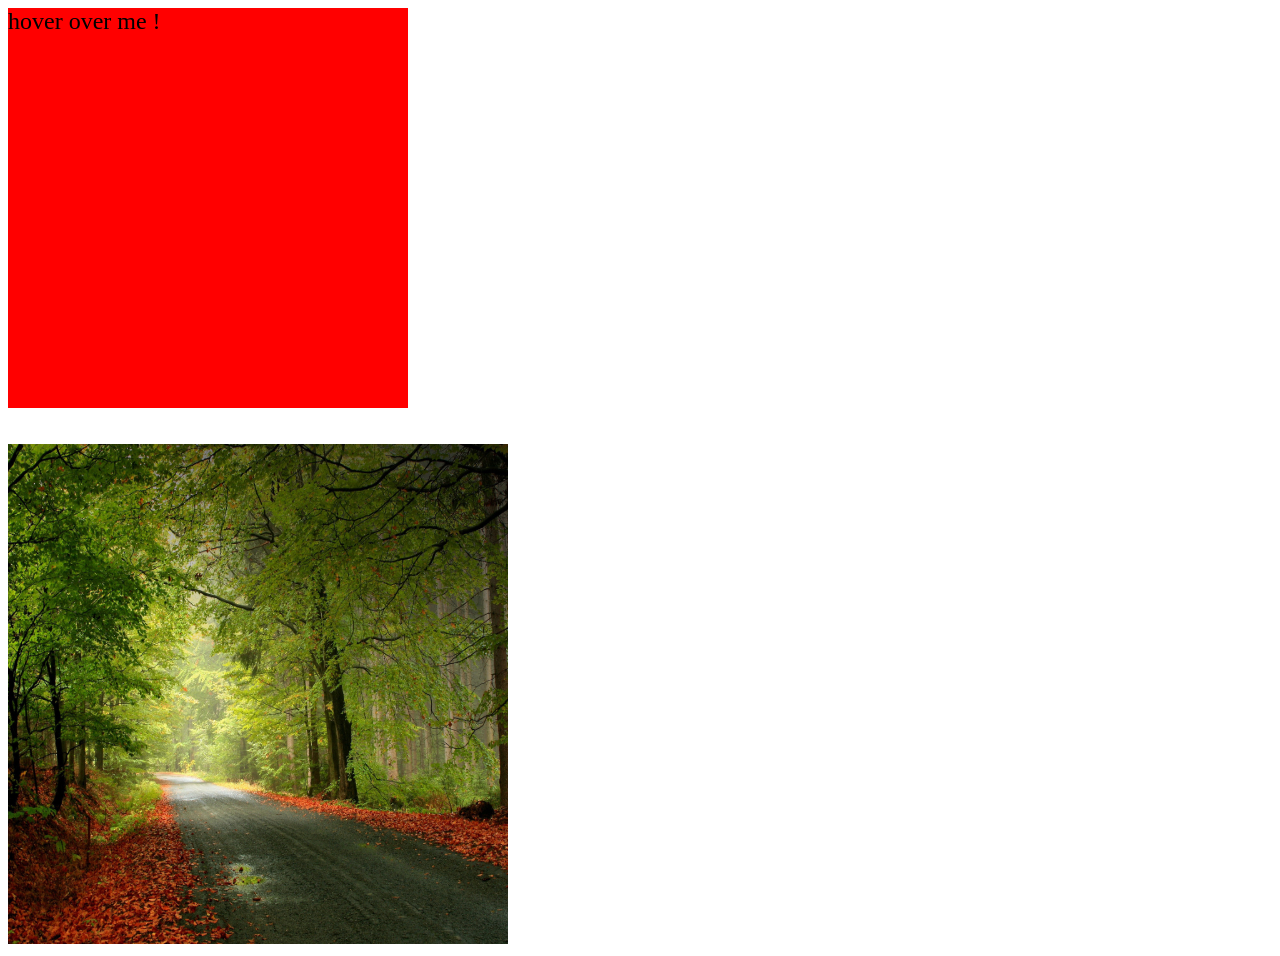
<file: Homework2/views/index.html>
<!DOCTYPE html>
<html lang="en">
<head>
    <meta charset="UTF-8">
    <meta http-equiv="X-UA-Compatible" content="IE=edge">
    <meta name="viewport" content="width=device-width, initial-scale=1.0">
    <link rel="stylesheet" href="style.css">
    <script src="https://ajax.googleapis.com/ajax/libs/jquery/3.5.1/jquery.min.js"></script>
    <title>Document</title>
</head>
<body>
    <div id="box">hover over me !</div><br><br>
    <img src="./images/image.jpg" alt="error" height="500" width="500">
    <script src="my_jquery_functions.js"></script>
</body>
</html>
</file>
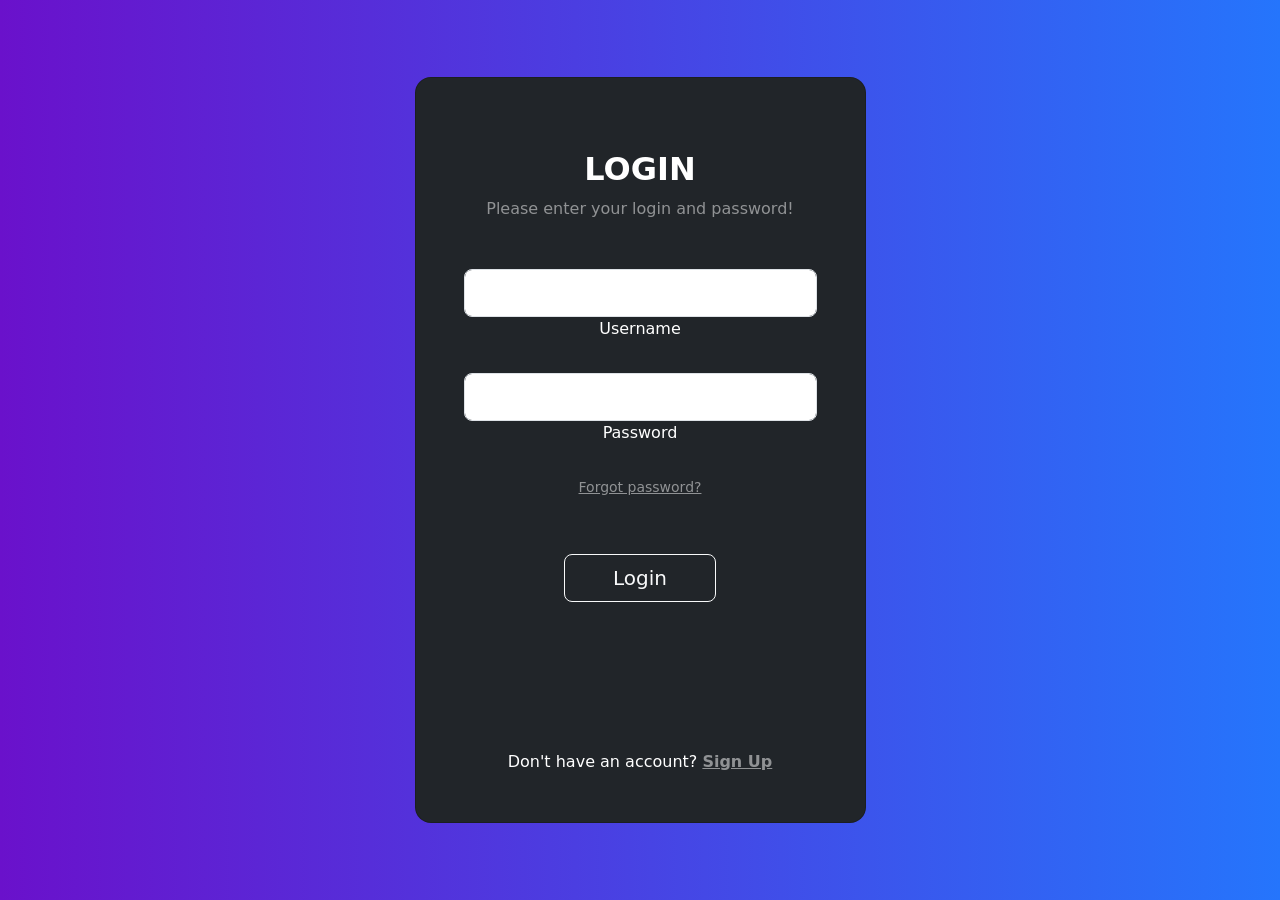
<file: Homework7/views/index.html>
<!DOCTYPE html>
<html lang="en">

<head>
    <meta charset="UTF-8" />
    <meta http-equiv="X-UA-Compatible" content="IE=edge" />
    <meta name="viewport" content="width=device-width, initial-scale=1.0" />
    <title>Document</title>
    <link href="https://cdn.jsdelivr.net/npm/bootstrap@5.1.3/dist/css/bootstrap.min.css" rel="stylesheet"
        integrity="sha384-1BmE4kWBq78iYhFldvKuhfTAU6auU8tT94WrHftjDbrCEXSU1oBoqyl2QvZ6jIW3" crossorigin="anonymous" />

    <link rel="stylesheet" href="style.css" />
</head>

<body>
    <section class="vh-100 gradient-custom">
        <div class="container py-5 h-100">
            <div class="row d-flex justify-content-center align-items-center h-100">
                <div class="col-12 col-md-8 col-lg-6 col-xl-5">
                    <div class="card bg-dark text-white" style="border-radius: 1rem">
                        <div class="card-body p-5 text-center">
                            <div class="mb-md-5 mt-md-4 pb-5">
                                <h2 class="fw-bold mb-2 text-uppercase">Login</h2>
                                <p class="text-white-50 mb-5">
                                    Please enter your login and password!
                                </p>

                                <div class="form-outline form-white mb-4">
                                    <input type="text" id="username" class="form-control form-control-lg" />
                                    <label class="form-label" for="username">Username</label>
                                </div>

                                <div class="form-outline form-white mb-4">
                                    <input type="text" id="password" class="form-control form-control-lg" />
                                    <label class="form-label" for="password">Password</label>
                                </div>

                                <p class="small mb-5 pb-lg-2">
                                    <a class="text-white-50" href="#!">Forgot password?</a>
                                </p>

                                <button class="btn btn-outline-light btn-lg px-5" type="submit" id="login">
                                    Login
                                </button>

                                <div class="d-flex justify-content-center text-center mt-4 pt-1">
                                    <a href="#!" class="text-white"><i class="fab fa-facebook-f fa-lg"></i></a>
                                    <a href="#!" class="text-white"><i class="fab fa-twitter fa-lg mx-4 px-2"></i></a>
                                    <a href="#!" class="text-white"><i class="fab fa-google fa-lg"></i></a>
                                </div>
                            </div>

                            <div>
                                <p class="mb-0">
                                    Don't have an account?
                                    <a href="#!" class="text-white-50 fw-bold">Sign Up</a>
                                </p>
                            </div>
                        </div>
                    </div>
                </div>
            </div>
        </div>
    </section>
    <script src="https://cdn.jsdelivr.net/npm/bootstrap@5.1.3/dist/js/bootstrap.bundle.min.js"
        integrity="sha384-ka7Sk0Gln4gmtz2MlQnikT1wXgYsOg+OMhuP+IlRH9sENBO0LRn5q+8nbTov4+1p"
        crossorigin="anonymous"></script>
    <script src="https://cdn.jsdelivr.net/npm/@popperjs/core@2.10.2/dist/umd/popper.min.js"
        integrity="sha384-7+zCNj/IqJ95wo16oMtfsKbZ9ccEh31eOz1HGyDuCQ6wgnyJNSYdrPa03rtR1zdB"
        crossorigin="anonymous"></script>
    <script src="https://cdn.jsdelivr.net/npm/bootstrap@5.1.3/dist/js/bootstrap.min.js"
        integrity="sha384-QJHtvGhmr9XOIpI6YVutG+2QOK9T+ZnN4kzFN1RtK3zEFEIsxhlmWl5/YESvpZ13"
        crossorigin="anonymous"></script>
    <script src="jquery.js"></script>
    <script src="my_jquery_functions.js"></script>
</body>

</html>
</file>
<file: Homework2/views/style.css>
#box{
    background-color: red;
    height: 400px;
    width: 400px;
    font-size: x-large;
}
</file>
<file: Homework7/views/style.css>
.gradient-custom {
    /* fallback for old browsers */
    background: #6a11cb;
  
    /* Chrome 10-25, Safari 5.1-6 */
    background: -webkit-linear-gradient(to right, rgba(106, 17, 203, 1), rgba(37, 117, 252, 1));
  
    /* W3C, IE 10+/ Edge, Firefox 16+, Chrome 26+, Opera 12+, Safari 7+ */
    background: linear-gradient(to right, rgba(106, 17, 203, 1), rgba(37, 117, 252, 1))
  }
</file>
